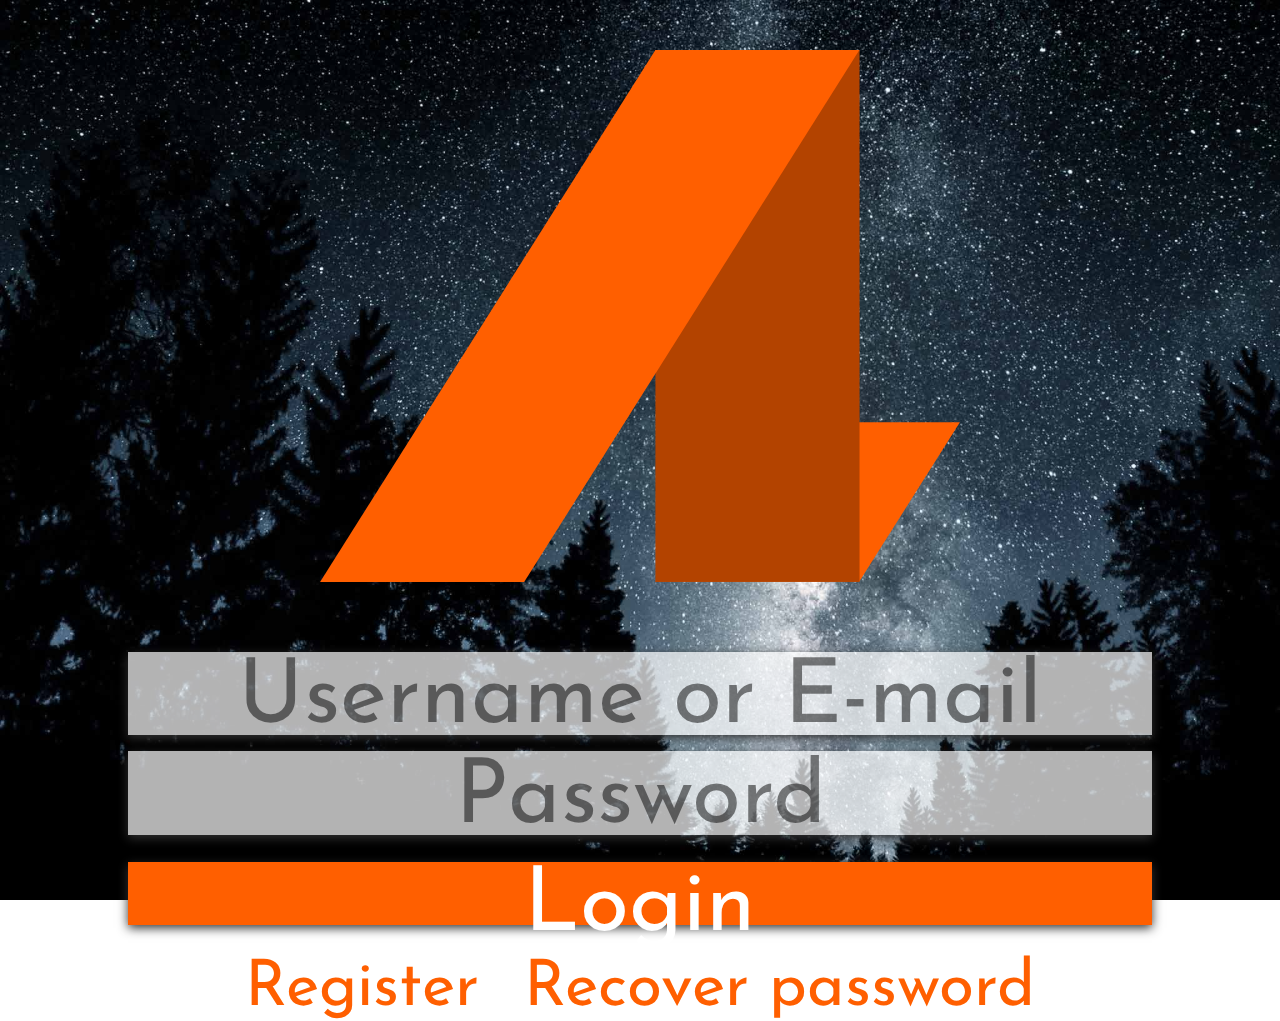
<file: Web/index.html>
<!DOCTYPE html>

<html>
	<head>
		<meta charset="utf-8">
		<title>Appoint.</title>
		<link href='http://fonts.googleapis.com/css?family=Josefin+Sans:100,400' rel='stylesheet' type='text/css'>	
        <link href="style.css" rel="stylesheet" type="text/css">
        <meta name="viewport" content="width=device-width, initial-scale=1.0, maximum-scale=1.0, user-scalable=no" />
	</head>
	<body>
        <div id="logoWrapper">
            <img id="logo" src="paper_logo.svg">
        </div>
		<form id="loginPanel" autocomplete="off">
            <img class="icon"><input id="usernameField" class="loginField shadow" type="text" name="username" placeholder="Username or E-mail">		  
            <img class="icon"><input id="passwordField" class="loginField shadow" type="password" name="password" placeholder="Password">
			<button id="loginButton" class="shadow">Login</button>
        </form>
        <div id="divOptions">
            <a class="option">Register</a></td>
            <a class="option">Recover password</a>
        </div>
	</body>
</html>
</file>
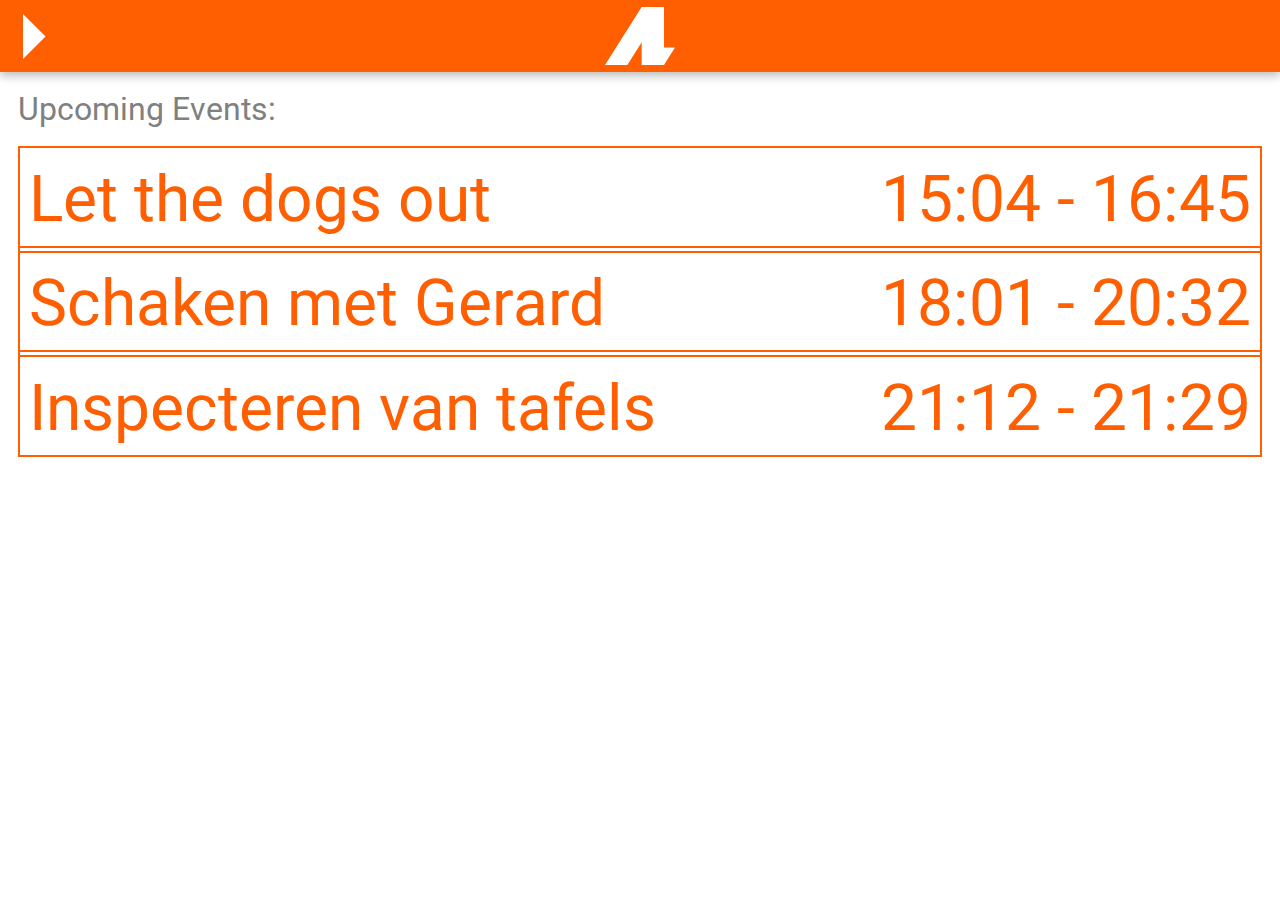
<file: Web/Agenda/index.html>
<!DOCTYPE html>

<html>
	<head>
		<meta charset="utf-8"/>
		<title>Appoint.</title>
		<link href='http://fonts.googleapis.com/css?family=Roboto:400,100,700' rel='stylesheet' type='text/css'>
        <link href="style.css" rel="stylesheet" type="text/css"/>
        <meta name="viewport" content="width=device-width, initial-scale=1.0, maximum-scale=1.0, user-scalable=no"/>
	</head>

    <script>
        var menuToggled = false;
    
        function activateMenu() {
            document.getElementById("sidebar").style.left = "0";
            document.getElementById("sidebarWrapper").style.opacity = "1";
            document.getElementById("sidebarRight").style.visibility = "visible";
            document.getElementById("sidebarWrapper").style.visibility = "visible";
            menuToggled = true;
        }
        
        function deactivateMenu() {
            document.getElementById("sidebar").style.left = "-70vw";
            document.getElementById("sidebarWrapper").style.opacity = "0";
            document.getElementById("sidebarRight").style.visibility = "hidden";
            setTimeout(function(){ document.getElementById("sidebarWrapper").style.visibility = "hidden"; }, 100);
            menuToggled = false;
        }
    </script>
    
	<body>
        <div id="content">
            <div id="headerBar" class="shadow">
                <img id="logo" src="logo.svg">
                
                <img id="menuArrow" src="icons/caret-right.svg" onclick="activateMenu();">
            </div>
            
            <div id="pageContent">
                <div id="upcomingEvents">
                    
                    <h1>Upcoming Events:</h1>
                    
                    <table id="upcomingEventTable">
                        <tr onclick="javascript:location.href='http://google.com'">
                            <td class="upcomingEventName">Let the dogs out</td>
                            <td class="upcomingEventTime">15:04 - 16:45</td>
                        </tr>
                        <tr height="5vh"></tr>
                        <tr>
                            <td class="upcomingEventName">Schaken met Gerard</td>
                            <td class="upcomingEventTime">18:01 - 20:32</td>
                        </tr>
                        <tr height="5vh"></tr>
                        <tr>
                            <td class="upcomingEventName">Inspecteren van tafels</td>
                            <td class="upcomingEventTime">21:12 - 21:29</td>
                        </tr>
                    </table>
                </div>
            </div>
        </div>
        
        <div id="sidebarWrapper">
            <div id="sidebar" class="shadow">
                <table id="navigationList">
                    <tr><td><img class="menuIcon" src="icons/house204.svg">Home</td></tr>
                    <tr><td><img class="menuIcon" src="icons/calendar194.svg">Agenda</td></tr>
                    <tr><td><img class="menuIcon" src="icons/smiley3.svg">Friends</td></tr>
                    <tr><td><img class="menuIcon" src="icons/heart373.svg">Events</td></tr>
                    <tr><td><img class="menuIcon" src="icons/phone14.svg">Contact</td></tr>
                    <tr><td><img class="menuIcon" src="icons/gear40.svg">Settings</td></tr>
                </table>
            </div>
            <div id="sidebarRight" onclick="deactivateMenu();"></div>
        </div>
    
	</body>
</html>
</file>
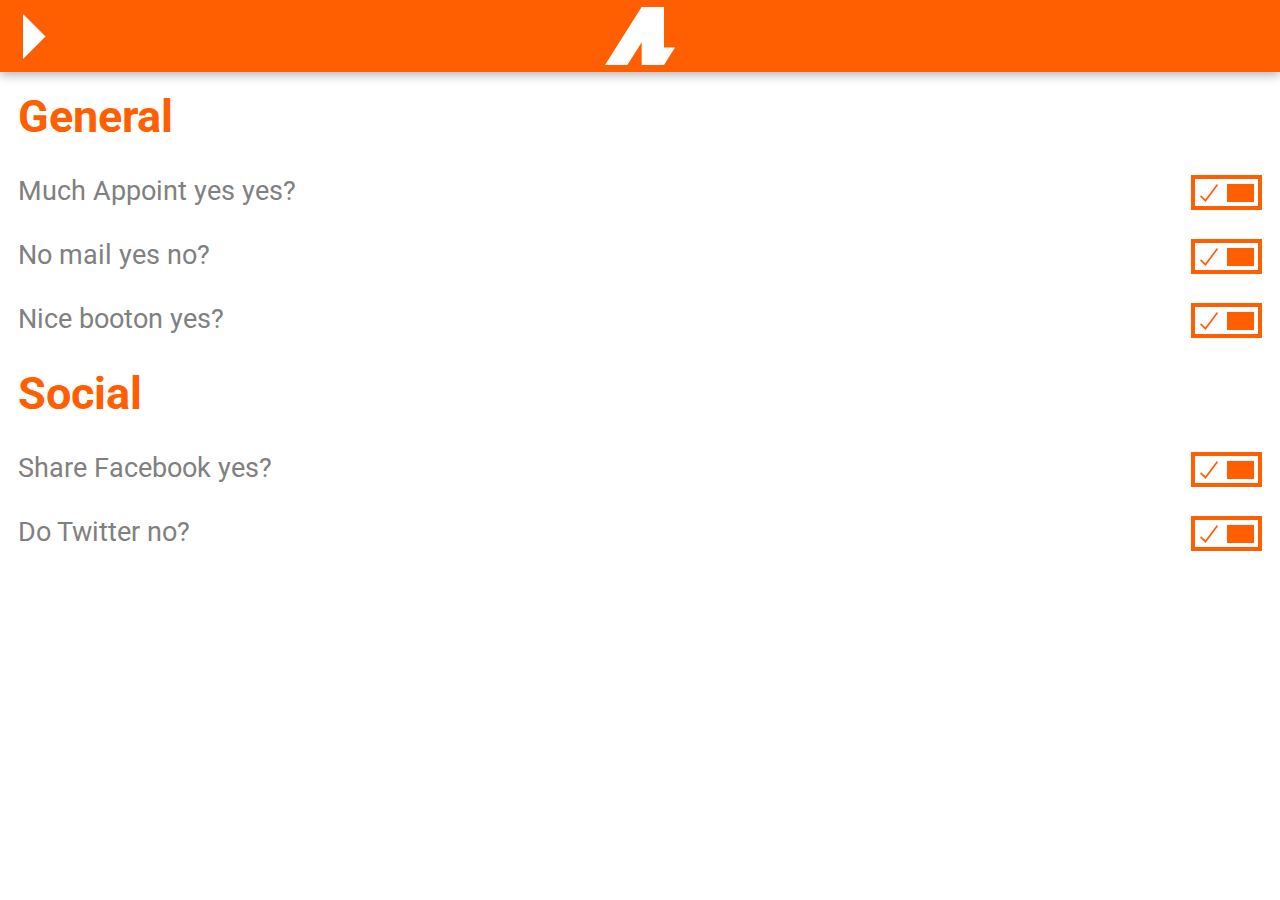
<file: Web/home - settings/index.html>
<!DOCTYPE html>

<html>
	<head>
		<meta charset="utf-8"/>
		<title>Appoint.</title>
		<link href='http://fonts.googleapis.com/css?family=Roboto:400,100,700' rel='stylesheet' type='text/css'>
        <link href="style.css" rel="stylesheet" type="text/css"/>
        <meta name="viewport" content="width=device-width, initial-scale=1.0, maximum-scale=1.0, user-scalable=no"/>
	</head>

    <script>
        var menuToggled = false;
    
        function activateMenu() {
            document.getElementById("sidebar").style.left = "0";
            document.getElementById("sidebarWrapper").style.opacity = "1";
            document.getElementById("sidebarRight").style.visibility = "visible";
            document.getElementById("sidebarWrapper").style.visibility = "visible";
            menuToggled = true;
        }
        
        function deactivateMenu() {
            document.getElementById("sidebar").style.left = "-70vw";
            document.getElementById("sidebarWrapper").style.opacity = "0";
            document.getElementById("sidebarRight").style.visibility = "hidden";
            setTimeout(function(){ document.getElementById("sidebarWrapper").style.visibility = "hidden"; }, 100);
            menuToggled = false;
        }
    </script>
    
	<body>
        <div id="content">
            <div id="headerBar" class="shadow">
                <img id="logo" src="logo.svg">
                
                <img id="menuArrow" src="icons/caret-right.svg" onclick="activateMenu();">
            </div>
            
            <div id="pageContent">
                <div id="settingsContent">
                    
                    <script>
                        var setting1 = {isTrue:true, settingId:"1"};
                        var setting2 = {isTrue:true, settingId:"2"};
                        var setting3 = {isTrue:true, settingId:"3"};
                        var setting4 = {isTrue:true, settingId:"4"};
                        var setting5 = {isTrue:true, settingId:"5"};
                        
                        function toggleSetting(selSetting) {
                            if (selSetting.isTrue == true) {
                                document.getElementById(selSetting.settingId).className += " toggleSettingTrue";
                                selSetting.isTrue = false;
                            } else {
                                document.getElementById(selSetting.settingId).className = document.getElementById(selSetting.settingId).className.replace
      ( /(?:^|\s)toggleSettingTrue(?!\S)/g , '' );
                                selSetting.isTrue = true;
                            }
                        }
                    </script>
                    
                    <h2>General</h2><br>
                    Much Appoint yes yes?
                    <div id="1" class="toggleSetting" onclick="toggleSetting(setting1);">
                        <img src="toggles_yes.svg">
                        <img class="toggleNo" src="toggles_no.svg">
                        <div class="settingDisplay"></div>
                    </div>
                    
                    <br><br>
                    
                    No mail yes no?
                    <div id="2" class="toggleSetting" onclick="toggleSetting(setting2);">
                        <img src="toggles_yes.svg">
                        <img class="toggleNo" src="toggles_no.svg">
                        <div class="settingDisplay"></div>
                    </div>
                    
                    <br><br>
                    
                    Nice booton yes?
                    <div id="3" class="toggleSetting" onclick="toggleSetting(setting3);">
                        <img src="toggles_yes.svg">
                        <img class="toggleNo" src="toggles_no.svg">
                        <div class="settingDisplay"></div>
                    </div>
                    
                    <br><br>
                    
                    <h2>Social</h2><br>
                    
                    Share Facebook yes?
                    <div id="4" class="toggleSetting" onclick="toggleSetting(setting4);">
                        <img src="toggles_yes.svg">
                        <img class="toggleNo" src="toggles_no.svg">
                        <div class="settingDisplay"></div>
                    </div>
                    
                    <br><br>
                    
                    Do Twitter no?
                    <div id="5" class="toggleSetting" onclick="toggleSetting(setting5);">
                        <img src="toggles_yes.svg">
                        <img class="toggleNo" src="toggles_no.svg">
                        <div class="settingDisplay"></div>
                    </div>
                </div>
            </div>
        </div>
        
        <div id="sidebarWrapper">
            <div id="sidebar" class="shadow">
                <table id="navigationList">
                    <tr><td><img class="menuIcon" src="icons/house204.svg">Home</td></tr>
                    <tr><td><img class="menuIcon" src="icons/calendar194.svg">Agenda</td></tr>
                    <tr><td><img class="menuIcon" src="icons/smiley3.svg">Friends</td></tr>
                    <tr><td><img class="menuIcon" src="icons/heart373.svg">Events</td></tr>
                    <tr><td><img class="menuIcon" src="icons/phone14.svg">Contact</td></tr>
                    <tr><td><img class="menuIcon" src="icons/gear40.svg">Settings</td></tr>
                </table>
            </div>
            <div id="sidebarRight" onclick="deactivateMenu();"></div>
        </div>
    
	</body>
</html>
</file>
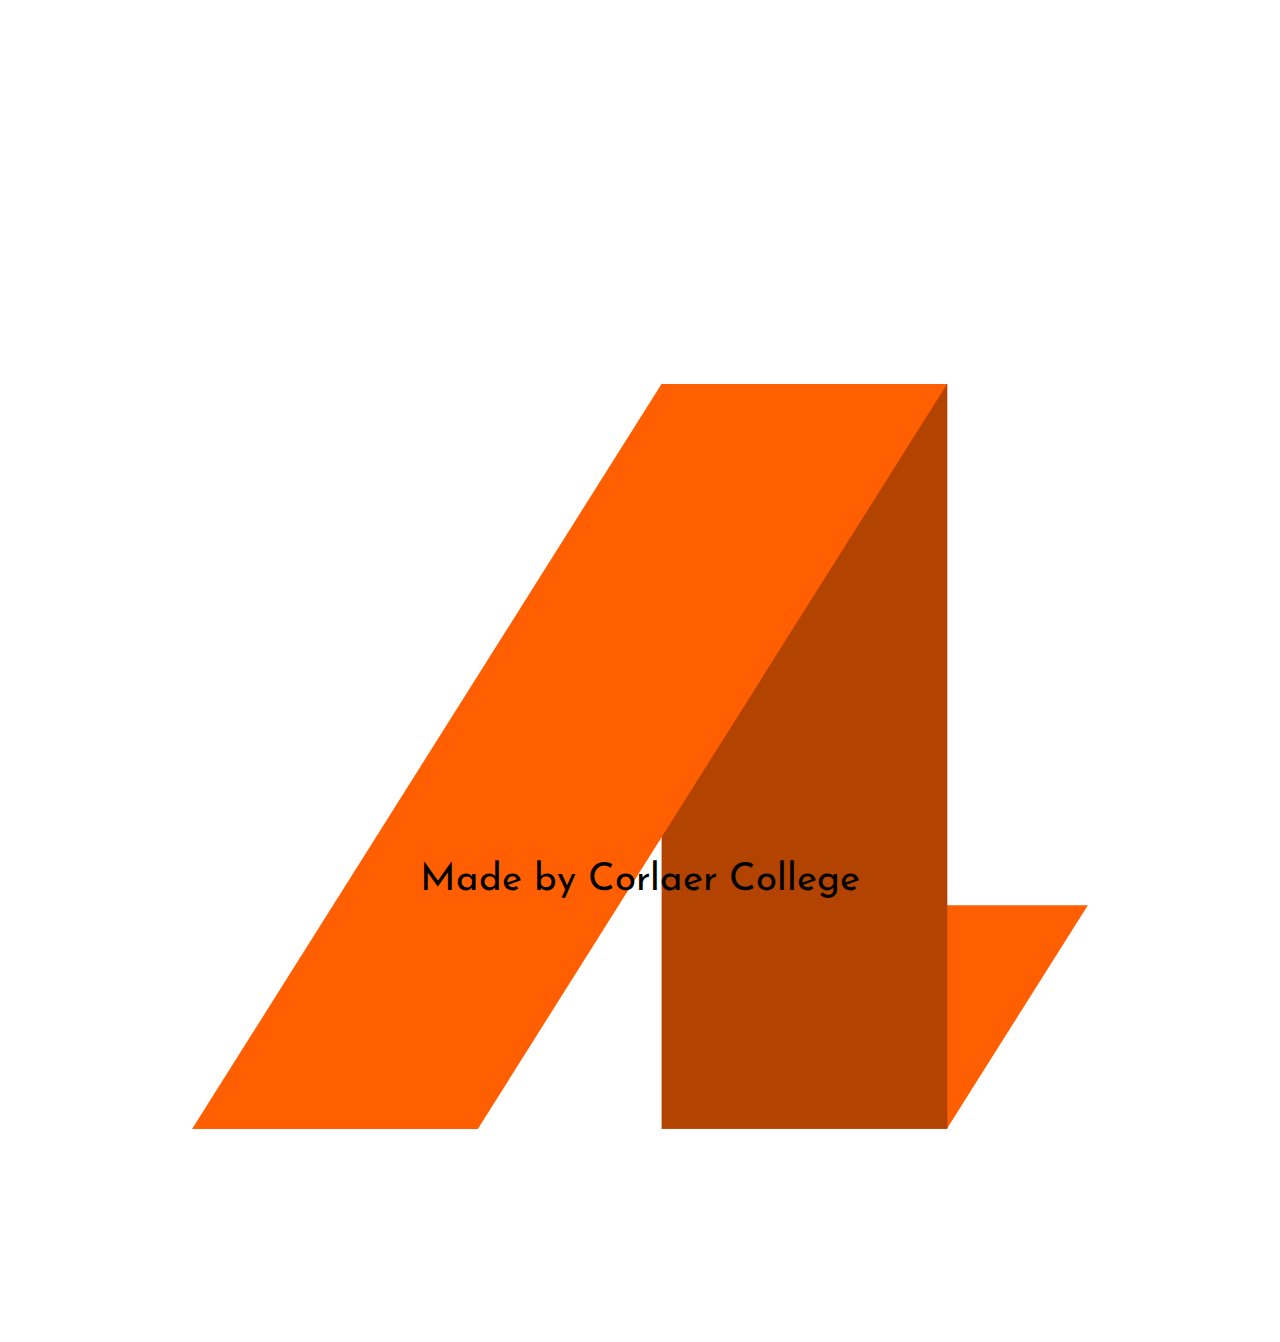
<file: Web/launch/index.html>
<!DOCTYPE html>

<html>
	<head>
		<meta charset="utf-8"/>
		<title>Appoint.</title>
		<link href='http://fonts.googleapis.com/css?family=Josefin+Sans:100,400' rel='stylesheet' type='text/css'/>	
        <link href="style.css" rel="stylesheet" type="text/css"/>
        <meta name="viewport" content="width=device-width, initial-scale=1.0, maximum-scale=1.0, user-scalable=no"/>
	</head>
    
    <script>
        var flashingState = false;
        
        function flashing() {
            if (flashingState == true) {
                document.getElementById("loading").style.opacity = "0";
            } else {
                document.getElementById("loading").style.opacity = "1";
            }
        }
        
        setInterval(
            function flashing() {
                if (flashingState == true) {
                    document.getElementById("loading").style.opacity = "0";
                    flashingState = false;
                } else {
                    document.getElementById("loading").style.opacity = "1";
                    flashingState = true;
                }
            }, 2500);
    
    </script>
    
	<body>
        <div id="wrapper">
            <img src="paper_logo.svg">
            <h1 id="loading">Loading</h1>
        </div>
        
        <div id="footer">
            Made by Corlaer College
        </div>
        
	</body>
</html>
</file>
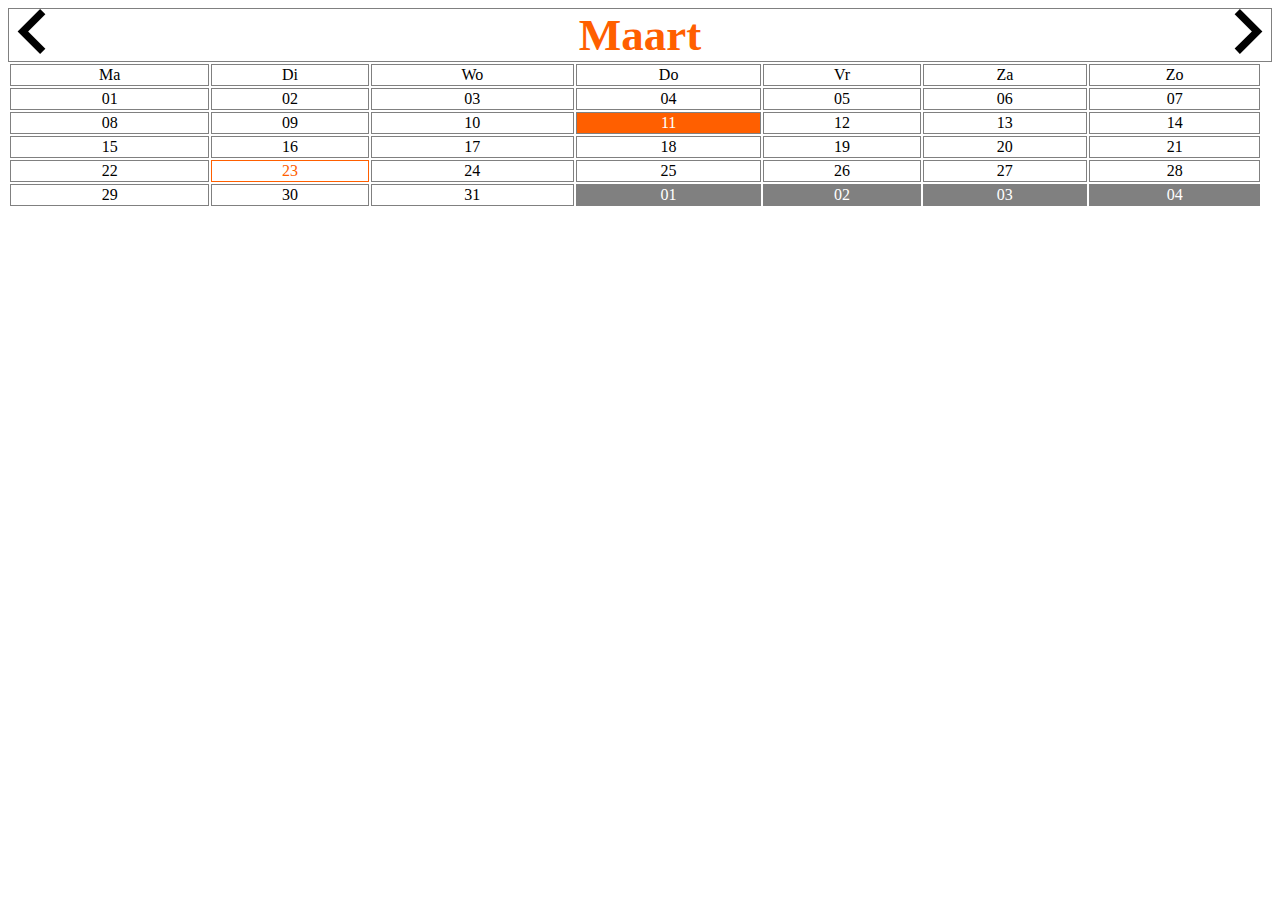
<file: Web/calender/indexAgenda.html>
<!DOCTYPE html>

<html>
	<head>
		<title>Appoint.</title>
		<link href='http://fonts.googleapis.com/css?family=Josefin+Sans:100,400' rel='stylesheet' type='text/css'>	
        <link href="layoutAgenda.css" rel="stylesheet" type="text/css">
	</head>
	<body>
        <title>Agenda</title>
        <table id="maandCalender">
            <h2>
                <img src="keyboard54%20(1).svg" class="floatLeft"/>
                Maart
                <img src="right237.svg" class="floatRight"/>
            </h2>
            
            <tr>
                <td align=center>Ma</td>
                <td align=center>Di</td>
                <td align=center>Wo</td>
                <td align=center>Do</td>
                <td align=center>Vr</td>
                <td align=center>Za</td>
                <td align=center>Zo</td>
            </tr>
            <tr>
                <td align=center>01</td>
                <td align=center>02</td>
                <td align=center>03</td>
                <td align=center>04</td>
                <td align=center>05</td>
                <td align=center>06</td>
                <td align=center>07</td>
            </tr>    
            <tr>
                <td align=center>08</td>
                <td align=center>09</td>
                <td align=center>10</td>
                <td align=center class="selectedDate">11</td>
                <td align=center>12</td>
                <td align=center>13</td>
                <td align=center>14</td>
            </tr>
            <tr>
                <td align=center>15</td>
                <td align=center>16</td>
                <td align=center>17</td>
                <td align=center>18</td>
                <td align=center>19</td>
                <td align=center>20</td>
                <td align=center>21</td>
            </tr>
            <tr>
                <td align=center>22</td>
                <td align=center class="currentDate">23</td>
                <td align=center>24</td>
                <td align=center>25</td>
                <td align=center>26</td>
                <td align=center>27</td>
                <td align=center>28</td>
            </tr>
            <tr>
                <td align=center>29</td>
                <td align=center>30</td>
                <td align=center>31</td>
                <td align=center class="nextMonth">01</td>
                <td align=center class="nextMonth">02</td>
                <td align=center class="nextMonth">03</td>
                <td align=center class="nextMonth">04</td>
            </tr>
        </table>
        <script>
        </script>
	</body>
</html>
</file>
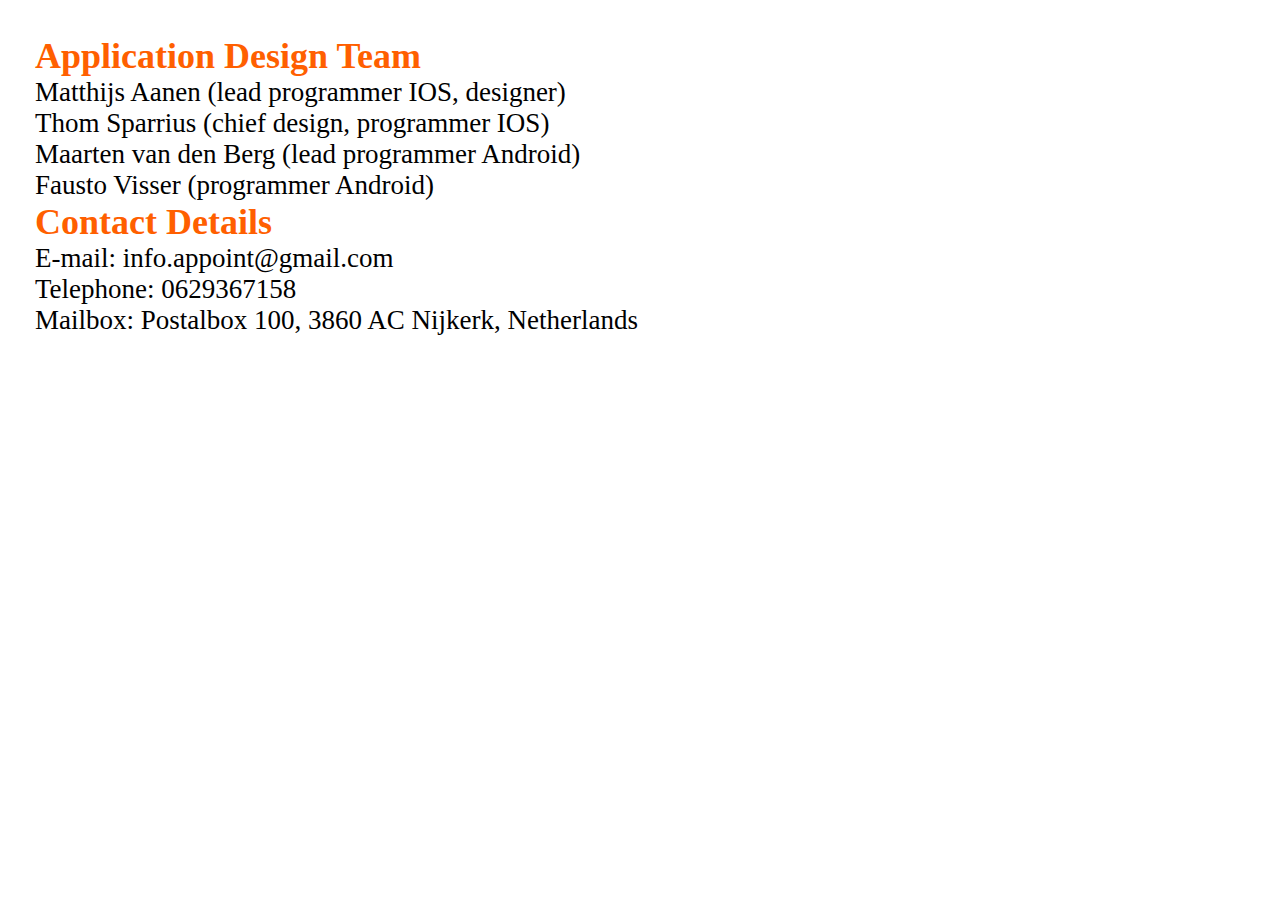
<file: Web/contact/indexContact.html>
<!DOCTYPE html>

<html>
    <head>
        <link href="http://appoint.mycu.be/styles/upper.css" rel="stylesheet" type="text/css"/>
        <link href="layoutContact.css" rel="stylesheet" type="text/css">
        <meta charset="utf-8"/>
        <link href='http://fonts.googleapis.com/css?family=Roboto:400,100,700' rel='stylesheet' type='text/css'>
    </head>
    <body>
            <h4>Application Design Team</h4>
            Matthijs Aanen (lead programmer IOS, designer)<br>
            Thom Sparrius (chief design, programmer IOS)<br>
            Maarten van den Berg (lead programmer Android)<br>
            Fausto Visser (programmer Android)<br>
        
            <h4>Contact Details</h4>
            E-mail: info.appoint@gmail.com<br>
            Telephone: 0629367158<br>
            Mailbox: Postalbox 100, 3860 AC Nijkerk, Netherlands<br>
    </body>    
</html>
</file>
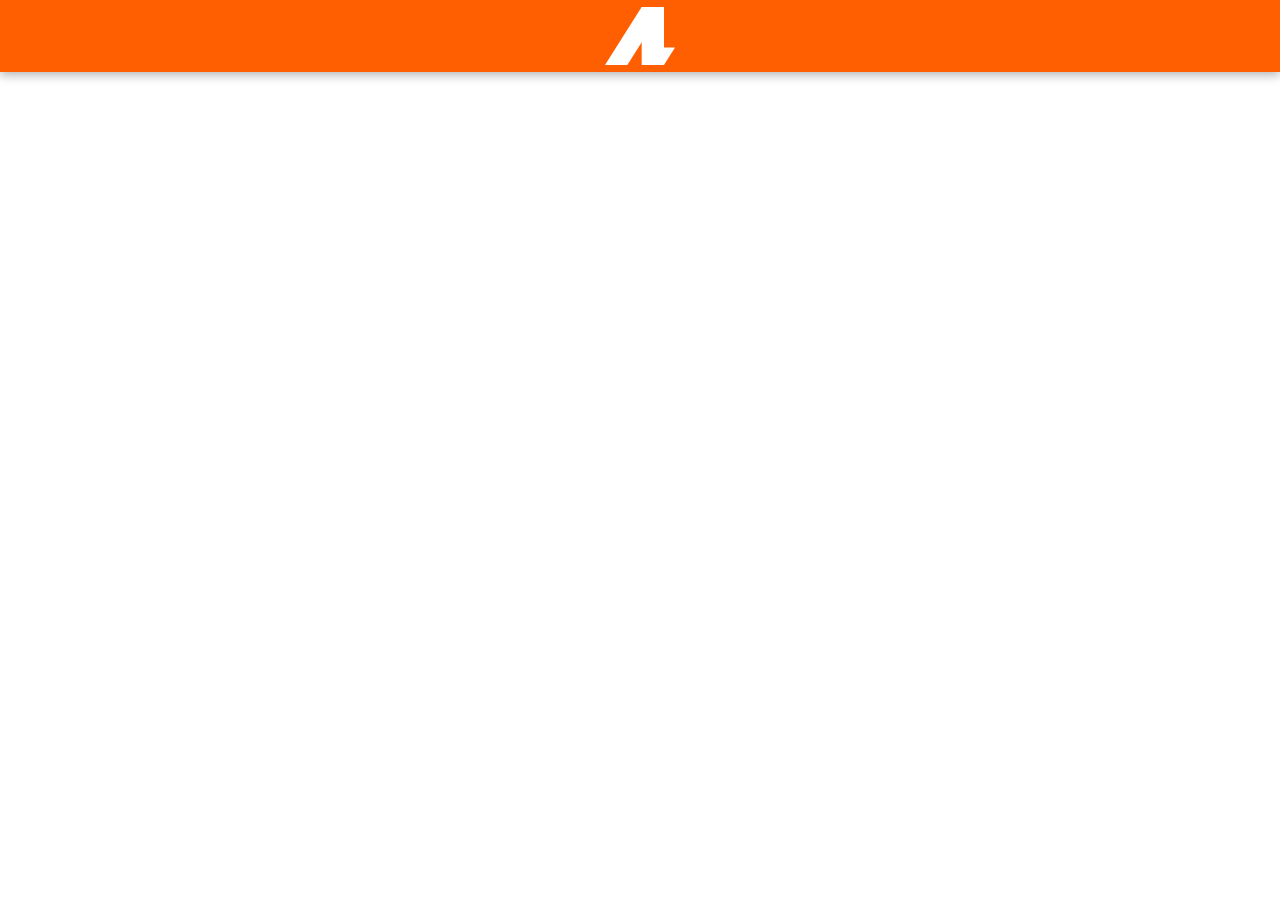
<file: Web/home/home.html>
<!DOCTYPE html>

<html>
	<head>
		<meta charset="utf-8"/>
		<title>Appoint.</title>
		<link href='http://fonts.googleapis.com/css?family=Josefin+Sans:100,400' rel='stylesheet' type='text/css'/>	
        <link href="style.css" rel="stylesheet" type="text/css"/>
        <meta name="viewport" content="width=device-width, initial-scale=1.0, maximum-scale=1.0, user-scalable=no"/>
	</head>
    
    <script>
        var menuToggled = false;
        
        function activateMenu() {
            document.getElementById("sidebarWrapper").style.visibility = "visible";
            menuToggled = true;
        }
        
        function deactivateMenu() {
            document.getElementById("sidebarWrapper").style.visibility = "hidden";
            menuToggled = false;
        }
    </script>
    
	<body>
        <div id="content" class="noBlur">
            <div id="headerBar" class="shadow">
                <img id="logo" src="logo.svg">
                <div id="circle" onclick="activateMenu();"></div>
            </div>
        </div>
        
        <div id="sidebarWrapper">
            <div id="sidebar" class="shadow">
            
            </div>
            <div id="sidebarRight" onclick="deactivateMenu();"></div>
        </div>
    
	</body>
</html>
</file>
<file: Web/style.css>
html {
    width: 100%;
    height: 100%;
	
	cursor: default;
}

body {
    width: 100%;
    height: 100%;
    margin: 0px;
    padding: 0px;
    
    font-family: "Josefin Sans";
    
    background-image: url('stars.jpg');
    background-repeat: no-repeat;
    background-size: cover;
    background-color: white;
    
    -webkit-touch-callout: none;
    -webkit-user-select: none;
    -khtml-user-select: none;
    -moz-user-select: none;
    -ms-user-select: none;
    user-select: none;
    -webkit-user-drag: none; /* Prevents dragging of images/divs etc */
    user-drag: none;
}

.shadow {
    -webkit-box-shadow: 0px 3px 10px 0px rgba(50, 50, 50, 1);
    -moz-box-shadow:    0px 3px 10px 0px rgba(50, 50, 50, 1);
    box-shadow:         0px 3px 10px 0px rgba(50, 50, 50, 1);
}

#logoWrapper {    
    width: 50%;
    margin-right: auto;
    margin-left: auto;
    margin-top: 50px;
    margin-bottom: 50px;
}

#loginPanel {
    width: 80vw;
    margin: 0;
    margin-left: auto;
    margin-right: auto;
    display: block;
}

.loginField {
    width: 100%;
    height: 5vh;
    margin: 0px !important;
    margin-left: auto;
    margin-right: auto;
    margin-bottom: 1vh;
    display: block;
    
    padding: 0px;
    padding-top: 2vw;
    padding-bottom: 1vw;
    
    color: #ff5f00;
    font-size: 7vw;
    
    outline: none;
    
    border: none;
    border-width: 0px;
    
    font-family: "Josefin Sans";
    
    text-align: center;
    
    background-color: rgba(255, 255, 255, 0.7);
}

#loginButton {
    width: 100%;
    height: 7vh;
    margin: 0px;
    margin-left: auto;
    margin-right: auto;
    margin-top: 3vh;
    display: block;
    
    padding-top: 10x;
    
    background-color: #ff5f00;
    border: none;
    font-size: 7vw;
    color: white;
    outline: none;
    
    font-family: "Josefin Sans";
}

#loginButton:hover {
    cursor: pointer;
}

#loginButton:active {
    -webkit-box-shadow: inset 0px 0px 10px 0px #B34300;
    -moz-box-shadow:    inset 0px 0px 10px 0px #B34300;
    box-shadow:         inset 0px 0px 10px 0px #B34300;
    
    font-size: 7vw;
}

#divOptions {
    display: block;
    color: #ff5f00;
    
    margin-top: 2em;
    
    text-align: center;
}

.option {
    display: inline-block;
    margin-left: 20px;
    margin-right: 20px;
    font-size: 5vw;
}

.option:hover {
    cursor: pointer;
}

.option:active {
    color: #B34300;
}

/*test*/

::-webkit-input-placeholder { /* WebKit browsers */
    color: rgba(0, 0, 0, 0.5);
}
:-moz-placeholder { /* Mozilla Firefox 4 to 18 */
    color: rgba(0, 0, 0, 0.5);   opacity:  1;
}
::-moz-placeholder { /* Mozilla Firefox 19+ */
    color: rgba(0, 0, 0, 0.5);   opacity:  1;
}
:-ms-input-placeholder { /* Internet Explorer 10+ */
    color: rgba(0, 0, 0, 0.5);}
</file>
<file: Web/Agenda/style.css>
html {
    width: 100%;
    height: 100%;
    
    padding: 0px;
    margin: 0px;
	
	cursor: default;
}

body {
    width: 100%;
    height: 100%;
    margin: 0px;
    padding: 0px;
    
    font-family: "Roboto";
    
    -webkit-touch-callout: none;
    -webkit-user-select: none;
    -khtml-user-select: none;
    -moz-user-select: none;
    -ms-user-select: none;
    user-select: none;
    -webkit-user-drag: none; /* Prevents dragging of images/divs etc */
    user-drag: none;
}

.shadow {
    -webkit-box-shadow: 0px 3px 10px 0px rgba(0, 0, 0, 0.3);
    -moz-box-shadow:    0px 3px 10px 0px rgba(0, 0, 0, 0.3);
    box-shadow:         0px 3px 10px 0px rgba(0, 0, 0, 0.3);
}

#headerBar {
    background-color: #ff5f00;
    height: 8vh;
    width: 100%;
    border: none;
    position: absolute;
    top: 0;
}

#menuArrow {
    height: 5vh;
    width: 5vh;
    display: block;
    margin-top: 1.5vh;
    margin-left: 1.5vh;
    position: absolute;
}

#menuArrow:hover {
    cursor: pointer;
}

#logo {
    height: 6.5vh;
    display: inline-block;
    margin-top: 0.75vh;
    position: absolute;
    left:0;
    right:0;
    margin-left:auto;
    margin-right:auto;
}

#sidebarWrapper {
    background-color: rgba(0, 0, 0, 0.5);
    
    -webkit-transition: opacity 0.1s; /* Safari */
    transition: opacity 0.1s;
    
    position: absolute;
    
    z-index: 4;
    
    height: 100%;
    width: 100%;
    
    visibility: hidden;
}

#sidebarWrapper:hover {
    
}

#sidebarRight {
    width: 30%;
    height: 100%;
    
    position: absolute;
    right: 0;
}

#sidebarRight {
    cursor: pointer;
}

#sidebar {
    position: absolute;
    left: 0;
    height: 100%;
    width: 70%;
    
    z-index: 5;
    
    left: -70vw;

    background-color: #292929;
    color: white;
    
    -webkit-transition: left 0.1s; /* Safari */
    transition: left 0.1s;
}

#sidebar:hover {
}

#pageContent {
    z-index: 4;
    color: gray;;
    position: absolute;
    margin: 0px;
    padding: 2vh;
    bottom: 0;
    height: 88vh;
    overflow: scroll;
    width: calc(100% - 4vh);
}

#navigationList {
    width: 100%;
    margin: 0px;
    padding: 2vh;
    font-size: 4vh;
    border-collapse: collapse;
}

#navigationList tr td {
    padding: 1vh;
    padding-top: 1vh;
    padding-left: 2vh;
    font-size: 8vw;
    border-bottom: 1px #383838 solid;
    font-weight: lighter;
}

#navigationList tr td:hover {
    cursor: pointer;
}

.menuIcon {
    height: 5.5vw;
    margin-right: 2vh;
}






#upcomingEvents {
    padding: 0px;
    margin: 0px;
}

h1 {
    margin: 0px;
    padding: 0px;
    text-decoration: none;
    font-weight: 400;
    margin-bottom: 2vh;
}

#upcomingEventTable {
    margin: 0px;
    padding: 0px;
    color: #ff5f00;
    font-size: 5vw;
    border-collapse: collapse;
    width: 100%;
}

.upcomingEventName {
    padding: 1vh;
    padding-top: 1.5vh;
}

#upcomingEventTable tr {
    border: 2px solid #ff5f00;
    border-radius: 0px;
    text-align: left;
}

.upcomingEventTime {
    text-align: right;
    padding: 1vh;
    padding-top: 1.5vh;
}
</file>
<file: Web/home - settings/style.css>
html {
    width: 100%;
    height: 100%;
    padding: 0px;
    margin: 0px;
	
	cursor: default;
}

body {
    width: 100%;
    height: 100%;
    margin: 0px;
    padding: 0px;
    
    font-family: "Roboto";
    
    -webkit-touch-callout: none;
    -webkit-user-select: none;
    -khtml-user-select: none;
    -moz-user-select: none;
    -ms-user-select: none;
    user-select: none;
    -webkit-user-drag: none; /* Prevents dragging of images/divs etc */
    user-drag: none;
}

.shadow {
    -webkit-box-shadow: 0px 3px 10px 0px rgba(0, 0, 0, 0.3);
    -moz-box-shadow:    0px 3px 10px 0px rgba(0, 0, 0, 0.3);
    box-shadow:         0px 3px 10px 0px rgba(0, 0, 0, 0.3);
}

#headerBar {
    background-color: #ff5f00;
    height: 8vh;
    width: 100%;
    border: none;
    position: absolute;
    top: 0;
}

#menuArrow {
    height: 5vh;
    width: 5vh;
    display: block;
    margin-top: 1.5vh;
    margin-left: 1.5vh;
    position: absolute;
}

#menuArrow:hover {
    cursor: pointer;
}

#logo {
    height: 6.5vh;
    display: inline-block;
    margin-top: 0.75vh;
    position: absolute;
    left:0;
    right:0;
    margin-left:auto;
    margin-right:auto;
}

#sidebarWrapper {
    background-color: rgba(0, 0, 0, 0.5);
    
    -webkit-transition: opacity 0.1s; /* Safari */
    transition: opacity 0.1s;
    
    position: absolute;
    
    z-index: 4;
    
    height: 100%;
    width: 100%;
    
    visibility: hidden;
}

#sidebarWrapper:hover {
    
}

#sidebarRight {
    width: 30%;
    height: 100%;
    
    position: absolute;
    right: 0;
}

#sidebarRight {
    cursor: pointer;
}

#sidebar {
    position: absolute;
    left: 0;
    height: 100%;
    width: 70%;
    
    z-index: 5;
    
    left: -70vw;

    background-color: #292929;
    color: white;
    
    -webkit-transition: left 0.1s; /* Safari */
    transition: left 0.1s;
}

#sidebar:hover {
}

#pageContent {
    z-index: 4;
    color: gray;;
    position: absolute;
    margin: 0px;
    padding: 2vh;
    bottom: 0;
    height: 88vh;
    overflow: scroll;
    width: calc(100% - 4vh);
}

#navigationList {
    width: 100%;
    margin: 0px;
    padding: 2vh;
    font-size: 4vh;
    border-collapse: collapse;
}

#navigationList tr td {
    padding: 1vh;
    padding-top: 1vh;
    padding-left: 2vh;
    font-size: 8vw;
    border-bottom: 1px #383838 solid;
    font-weight: lighter;
}

#navigationList tr td:hover {
    cursor: pointer;
}

.menuIcon {
    height: 5.5vw;
    margin-right: 2vh;
}




#settingsContent {
    font-size: 3vh;
}

h2 {
    margin: 0px;
    padding: 0px;
    font-size: 5vh;
    color: #ff5f00;
}

h3 {
    float: left;
    margin: 0px;
    padding: 0px;
    font-weight: 400;
    text-decoration: none;
}

p {
    margin: 0px;
    margin-bottom: 2vh;
    padding: 0px;
}

.toggleSetting {
    display: inline-block;
    border: 0.5vh solid #ff5f00;
    width: 6vh;
    height: 2vh;
    float: right;
    padding: 0.5vh;
}

.toggleSetting:hover {
    cursor: pointer;
}

.toggleSetting div {
    height: 2vh;
    background-color: #ff5f00;
    width: 3vh;
    margin: 0px;
    padding: 0px;
    margin-left: 3vh;
    position: absolute;
    -webkit-transition: margin-left 0.1s; /* Safari */
    transition: margin-left 0.1s;
}

.toggleSettingTrue div {
    margin-left: 0px !important;
}

.toggleSetting img {
    height: 2vh;
    padding: 0px;
    margin: 0px;
    position: absolute;
}

.toggleNo {
    right: 3vh;
}

.outlined {
    border: 1px solid green;
}
</file>
<file: Web/launch/style.css>
html {
    padding: 0px;
    margin: 0px;
    
    height: 100%;
}

body {
    padding: 0px;
    margin: 0px;
    
    position: relative;
    font-family: 'Josefin Sans';
    
    -webkit-touch-callout: none;
    -webkit-user-select: none;
    -khtml-user-select: none;
    -moz-user-select: none;
    -ms-user-select: none;
    user-select: none;
    -webkit-user-drag: none; /* Prevents dragging of images/divs etc */
    user-drag: none;
    
    cursor: default;
    
    height: calc(100%);
}

#wrapper {
    width: 100vw;
    height: 80vw;
    margin-top: calc(100% - 70vw);
    margin-left: auto;
    margin-right: auto;
    max-height: 70vh;
    position: absolute;
}

h1 {
    text-align: center;
    font-size: 10vw;
    
    opacity: 0;
    
    -webkit-transition: opacity 2.5s; /* Safari */
    transition: opacity 2.5s;
    text-decoration: none;
}

img {
    width: 70%;
    display: block;
    margin-left: auto;
    margin-right: auto;
}

#footer {
    width: 100%;
    text-align: center;
    position: absolute;
    bottom: 0;
    font-size: 3vw;
}
</file>
<file: Web/calender/layoutAgenda.css>
#maandCalender tr td {
    border: 1px gray solid;
}

#maandCalender {
    width: 98vw;
    padding: 0px;
    margin: 0px;
    cellspacing: 1vw;
}

#maandCalender tr .currentDate { 
    border: 1px #ff5f00 solid !important;
    color: #ff5f00;
}

#maandCalender tr .selectedDate {
    background-color: #ff5f00;
    color: white;
}

#maandCalender tr .nextMonth {
    background-color: gray;
    color: white;
}

h2 {
    margin: 0px;
    padding: 0px;
    font-size: 5vh;
    color: #ff5f00;
    text-align: center;
    border: 1px solid gray;
}

.floatRight {
    float: right;
    height: 5vh;
    display: inline-block;
    margin: 0px;
}

.floatLeft {
    float: left;
    height: 5vh;
    display: inline-block;
    margin: 0px;
}


/* Nu wil ik een functie (script) creeeren waarin ik .currentDate via JavaScript ook echt de currentdate maak. Ook ga ik nog meer maanden aanmaken die allemaal gedisplayed kunnen worden. */
</file>
<file: Web/contact/layoutContact.css>
body {
    font-size: 3vh;
    padding: 3vh;
    overflow: scroll;
}

h4 {
    margin: 0px;
    padding: 0px;
    font-size: 4vh;
    color: #ff5f00;
    text-decoration: none;
}
</file>
<file: Web/home/style.css>
html {
    width: 100%;
    height: 100%;
    
    padding: 0px;
    margin: 0px;
	
	cursor: default;
}

body {
    width: 100%;
    height: 100%;
    margin: 0px;
    padding: 0px;
    
    font-family: "Roboto";
    
    -webkit-touch-callout: none;
    -webkit-user-select: none;
    -khtml-user-select: none;
    -moz-user-select: none;
    -ms-user-select: none;
    user-select: none;
    -webkit-user-drag: none; /* Prevents dragging of images/divs etc */
    user-drag: none;
}

.shadow {
    -webkit-box-shadow: 0px 3px 10px 0px rgba(0, 0, 0, 0.3);
    -moz-box-shadow:    0px 3px 10px 0px rgba(0, 0, 0, 0.3);
    box-shadow:         0px 3px 10px 0px rgba(0, 0, 0, 0.3);
}

#headerBar {
    background-color: #ff5f00;
    height: 8vh;
    width: 100%;
    border: none;
    position: absolute;
    top: 0;
}

#menuArrow {
    height: 5vh;
    width: 5vh;
    display: block;
    margin-top: 1.5vh;
    margin-left: 1.5vh;
    position: absolute;
}

#menuArrow:hover {
    cursor: pointer;
}

#logo {
    height: 6.5vh;
    display: inline-block;
    margin-top: 0.75vh;
    position: absolute;
    left:0;
    right:0;
    margin-left:auto;
    margin-right:auto;
}

#sidebarWrapper {
    background-color: rgba(0, 0, 0, 0.5);
    
    -webkit-transition: opacity 0.1s; /* Safari */
    transition: opacity 0.1s;
    
    position: absolute;
    
    z-index: 4;
    
    height: 100%;
    width: 100%;
    
    visibility: hidden;
}

#sidebarWrapper:hover {
    
}

#sidebarRight {
    width: 30%;
    height: 100%;
    
    position: absolute;
    right: 0;
}

#sidebarRight {
    cursor: pointer;
}

#sidebar {
    position: absolute;
    left: 0;
    height: 100%;
    width: 70%;
    
    z-index: 5;
    
    left: -70vw;

    background-color: #292929;
    color: white;
    
    -webkit-transition: left 0.1s; /* Safari */
    transition: left 0.1s;
}

#sidebar:hover {
}

#pageContent {
    z-index: 4;
    color: gray;;
    position: absolute;
    margin: 0px;
    padding: 2vh;
    bottom: 0;
    height: 88vh;
    overflow: scroll;
    width: calc(100% - 4vh);
}

#navigationList {
    width: 100%;
    margin: 0px;
    padding: 2vh;
    font-size: 4vh;
    border-collapse: collapse;
}

#navigationList tr td {
    padding: 1vh;
    padding-top: 1vh;
    padding-left: 2vh;
    font-size: 8vw;
    border-bottom: 1px #383838 solid;
    font-weight: lighter;
}

#navigationList tr td:hover {
    cursor: pointer;
}

.menuIcon {
    height: 5.5vw;
    margin-right: 2vh;
}






#upcomingEvents {
    padding: 0px;
    margin: 0px;
}

h1 {
    margin: 0px;
    padding: 0px;
    text-decoration: none;
    font-weight: 400;
    margin-bottom: 2vh;
}

#upcomingEventTable {
    margin: 0px;
    padding: 0px;
    color: #ff5f00;
    font-size: 5vw;
    border-collapse: collapse;
    width: 100%;
}

.upcomingEventName {
    padding: 1vh;
    padding-top: 1.5vh;
}

#upcomingEventTable tr {
    border: 2px solid #ff5f00;
    border-radius: 0px;
    text-align: left;
}

.upcomingEventTime {
    text-align: right;
    padding: 1vh;
    padding-top: 1.5vh;
}
</file>
